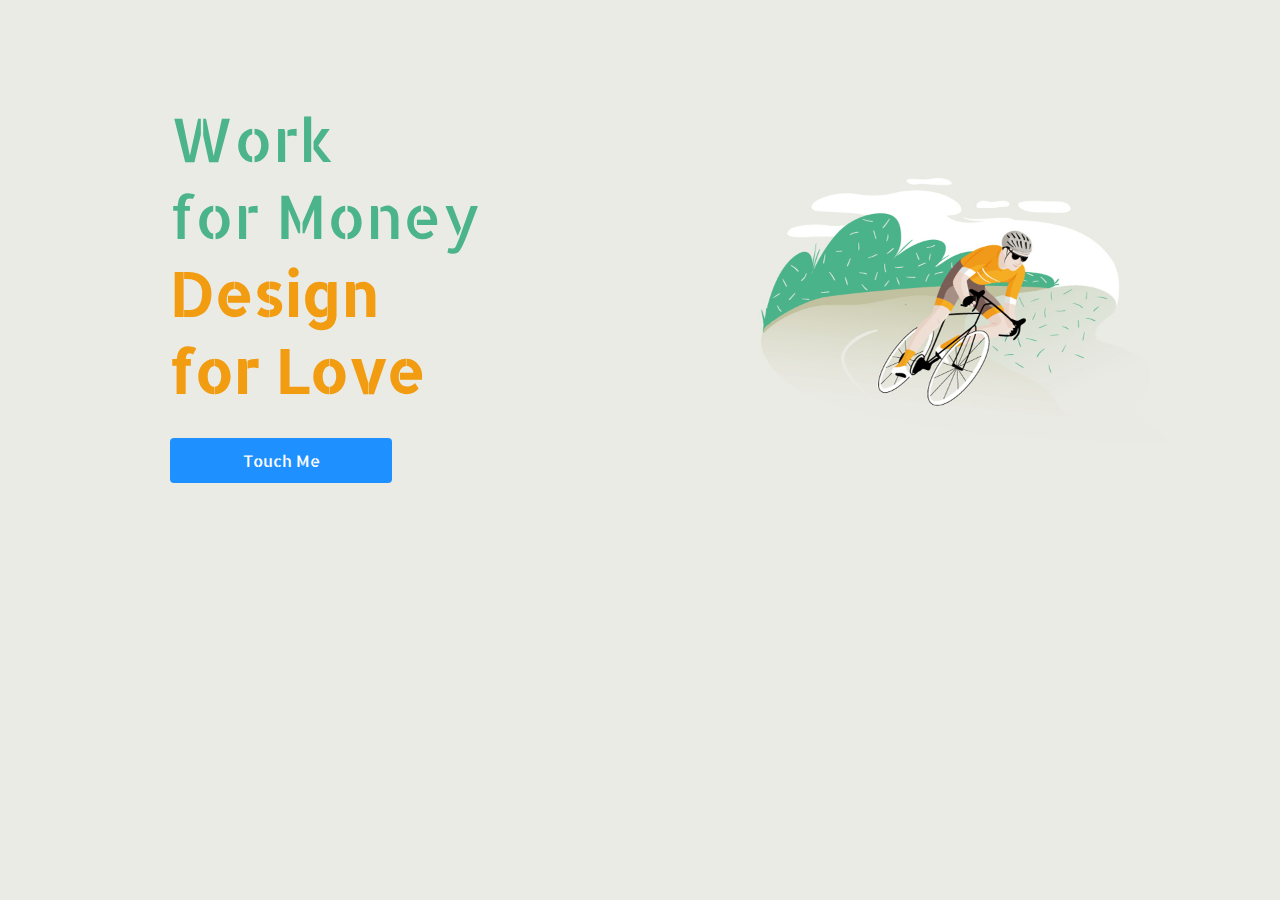
<file: index.html>
<!DOCTYPE html>
<html lang="en">
<head>
    <meta charset="UTF-8">
    <meta name="viewport" content="width=device-width, initial-scale=1.0">
    <meta http-equiv="X-UA-Compatible" content="ie=edge">
    <link rel="stylesheet" href="style/main.css">
    <link rel="icon" href="media/favicon.png" type="image/x-icon"/>
    <link rel="stylesheet" href="style/mobile.css">
    <link href="https://fonts.googleapis.com/css?family=Allerta+Stencil" rel="stylesheet">
    <title>@firmnardians</title>
</head>
<body>
    <div id="myoverlay" class="overlay">
        <div id="loading"></div> 
    </div>

    <div class="page1">
        <div class="pageleft">
            <div class="lefttitle">
                Work <br> for Money
            </div>

            <div class="lefttitle2">
                Design <br> for Love
            </div>

            <a href="profile.html">
            <div class="btn-kick">
                Touch Me
            </div>
            </a>

        </div>
        <div class="pageright">

        </div>
    </div>
    
<script src="style/main.js"></script>
</body>
</html>
</file>
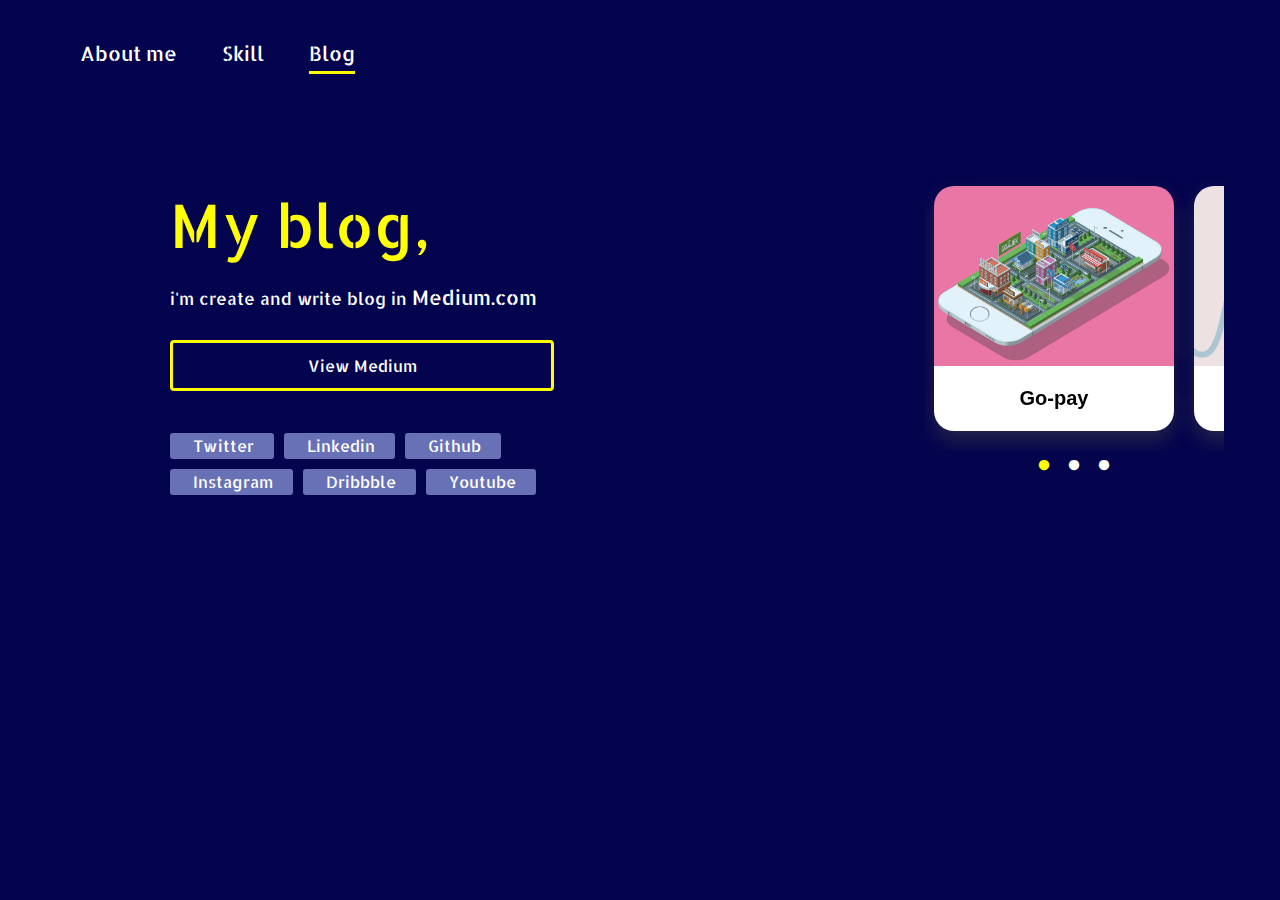
<file: blog.html>
<!DOCTYPE html>
<html lang="en">
<head>
    <meta charset="UTF-8">
    <meta name="viewport" content="width=device-width, initial-scale=1.0">
    <link rel="icon" href="media/favicon.png" type="image/x-icon"/>
    <meta http-equiv="X-UA-Compatible" content="ie=edge">
    <link rel="stylesheet" href="style/main.css">
    <link href="https://fonts.googleapis.com/css?family=Allerta+Stencil" rel="stylesheet">
    <link rel="stylesheet" href="slick/main.css">
    <link rel="stylesheet" href="slick/slick.css">
    <link rel="stylesheet" href="slick/slick-theme.css">
    <link rel="stylesheet" href="style/mobile.css">
    <title>@firmnardians</title>
</head>
<body class="profile">
    <div class="navbar">
    <a href="profile">
        <span id="navtitle">About me</span>
    </a>
    <a href="work">
        <span id="navtitle">Skill</span>
    </a>
    <a href="blog">
        <span id="navtitle" class="active">Blog</span>
    </a>
    </div>

    <div id="myoverlay" class="overlay">
        <div id="loading"></div> 
    </div>


    <div class="page2">
        <div class="pageleft">
            <div class="lefttitle3">
                My blog,
            </div>
        <br>
        <div class="lefttitle4">
            i'm create and write blog in <b style="font-size:20px;font-weight: 200;">Medium.com</b>
        </div>

        <a href="https://medium.com/@firmnardians" target="_blank">
            <div class="btn-kick3">
                View Medium
            </div>
        </a>
        <br>
        <br>
        <ul class="tags">
                <li><a href="https://twitter.com/firmnardians" class="tag">Twitter</a></li>
                <li><a href="https://www.linkedin.com/in/firmnardians/" class="tag">Linkedin</a></li>
                <li><a href="https://github.com/heifir" class="tag">Github</a></li>
                <li><a href="https://www.instagram.com/firmnardians/" class="tag">Instagram</a></li>
                <li><a href="https://dribbble.com/firmnardians" class="tag">Dribbble</a></li>
                <li><a href="https://www.youtube.com/channel/UCnkQxfwnuy-VRjGzIbMYULw?view_as=subscriber" class="tag">Youtube</a></li>
        </ul>
            

        </div>
                <div class="banner-mobile">
                        <div class="variable-width">
                
                        <a href="https://medium.com/@firmnardians/bagaimana-go-pay-menguasai-pembayaran-di-indonesia-6610645e2ca3" target="_blank"> 
                            <div class="slick-image">
                                <img src="media/gopay.jpg" id="imgx" style="width:70%;height:70%;width: 15em !important;">
                                  <titlex>Go-pay</titlex>
                            </div>
                        </a>
                          
                          
                        <a href="https://medium.com/@firmnardians/mendesain-sebuah-objek-dengan-baris-kode-cerita-seorang-anak-front-end-developer-481e9951c277" target="_blank">    
                            <div class="slick-image">
                                <img src="media/learn.png" id="imgx" style="width:70%;height:70%;width: 15em !important;">
                                  <titlex>I'm Learn</titlex>
                            </div>
                        </a>
                                  
                        <a href="https://medium.com/@firmnardians/umur-gue-udah-segini-tapi-hidup-kok-masih-gini-gini-aja-b237e629b261" target="_blank">         
                            <div class="slick-image">
                                <img src="media/goahead.jpg" id="imgx" style="width:70%;height:70%;width: 15em !important;">
                                  <titlex>Go a head</titlex>
                            </div>
                            </a>
                          
                        </div>
                </div>
        </div>
        <div id="torso"></div>
        <div id="legs"></div>
    


<script type="text/javascript" src="https://code.jquery.com/jquery-1.11.0.min.js"></script>
<script src="slick/slick.min.js"></script>
<script src="style/main.js"></script>
</body>
</html>

<script>
        $('.variable-width').slick({
          dots: true,
          infinite: false,
          speed: 300,
          slidesToShow: 1,
          variableWidth: true
        });
</script>
</file>
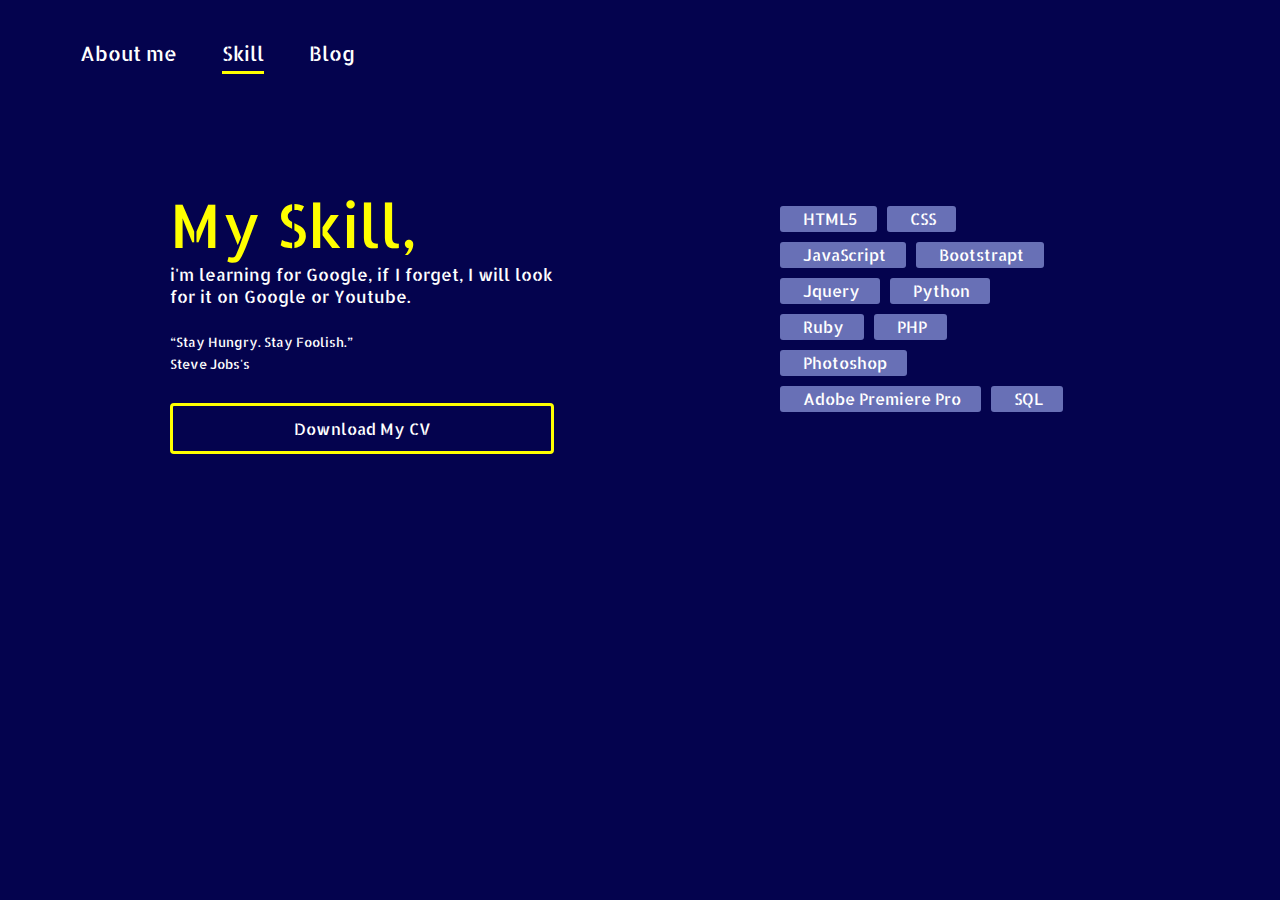
<file: work.html>
<!DOCTYPE html>
<html lang="en">
<head>
    <meta charset="UTF-8">
    <meta name="viewport" content="width=device-width, initial-scale=1.0">
    <meta http-equiv="X-UA-Compatible" content="ie=edge">
    <link rel="stylesheet" href="style/main.css">
    <link rel="icon" href="media/favicon.png" type="image/x-icon"/>
    <link rel="stylesheet" href="style/mobile.css">
    <link href="https://fonts.googleapis.com/css?family=Allerta+Stencil" rel="stylesheet">
    <title>@firmnardians</title>
</head>
<body class="profile">
    <div class="navbar">
    <a href="profile">
        <span id="navtitle">About me</span>
    </a>
    <a href="work">
        <span id="navtitle" class="active">Skill</span>
    </a>
    <a href="blog">
        <span id="navtitle">Blog</span>
    </a>
    </div>

    <div id="myoverlay" class="overlay">
        <div id="loading"></div> 
    </div>

    <div class="pageleft">
            <div class="lefttitle3">
                My Skill,
            </div>
            <div class="lefttitle4">
                i'm learning for Google, if I forget, I will look for it on Google or Youtube.
                <br>
                <br>
                <small style="font-size: 13px;font-weight: 100;">“Stay Hungry. Stay Foolish.” 
                        <br> Steve Jobs's</small>
            </div>
            <a href="work.html">
                <div class="btn-kick3">
                    Download My CV
                </div>
            </a>
    </div>
    <div class="rightmetag">
            <ul class="tags">
                <li><a href="#" class="tag">HTML5</a></li>
                <li><a href="#" class="tag">CSS</a></li>
                <li><a href="#" class="tag">JavaScript</a></li>
                <li><a href="#" class="tag">Bootstrapt</a></li>
                <li><a href="#" class="tag">Jquery</a></li>
                <li><a href="#" class="tag">Python</a></li>
                <li><a href="#" class="tag">Ruby</a></li>
                <li><a href="#" class="tag">PHP</a></li>
                <li><a href="#" class="tag">Photoshop</a></li>
                <li><a href="#" class="tag">Adobe Premiere Pro</a></li>
                <li><a href="#" class="tag">SQL</a></li>
            </ul>
    </div>

<script src="style/main.js"></script>
</body>
</html>
</file>
<file: style/main.css>
body{
    margin: 0;
    background: #eaebe5;
    color: #333;
}
.page1{
    height: 100vh;
}
.pageleft{
    float: left;
    font-family: 'Allerta Stencil', sans-serif;
    padding: 20px;
    width: 30%;
    position: relative;
    top: 80px;
    right: -150px;
}
.pageright{
    float: right;
    padding: 200px;
    width: 50%;
    max-width: 100px;
    background-size: cover;
    z-index: 1;
    position: relative;
    background-image: url(../media/1.jpg);
    background-position: center;
    background-repeat: no-repeat;
    top: 100px;
    left: -80px;
}
.lefttitle{
    font-size: 60px;
    color: #4cb48a;
}
.lefttitle2{
    font-size: 60px;
    font-weight: 600;
    color: #f29c12;
}
.btn-kick{
    padding: 12px 15px;
    background: dodgerblue;
    border-radius: 4px;
    color: #fff;
    margin-top: 30px;
    width: 50%;
    text-align: center;
    text-decoration: none;
}
a{
    text-decoration: none;
}

/**Profile**/

.profile{
    background: #04034e;
}
.navbar{
    padding: 20px;
    font-size: 20px;
    color: #fff;
    background: transparent;
    font-family: 'Allerta Stencil', sans-serif;
    margin-left: 40px;
    margin-top: 20px;
}
#navtitle{
    margin: 20px;
    padding-bottom: 5px;
}
.navbar a.active{
    border-bottom: 3px solid yellow;
}
.navbar a{
    text-decoration: none;
    color: #fff;
}
.navbar .active{
    border-bottom: 3px solid yellow;
}
.lefttitle3{
    font-size: 60px;
    color: yellow;
}
.lefttitle4{
    font-size: 17px;
    font-weight: 400;
    color: #fff;
}
.pageright2{
    float: right;
    padding: 155px;
    max-width: 100px;
    background-size: cover;
    z-index: 1;
    border-radius: 8px;
    background-image: url(../media/dp.png);
    background-position: center;
    background-repeat: no-repeat;
}
.page2{
    height: auto;
}
.btn-kick2{
    padding: 12px 15px;
    background: yellow;
    border-radius: 4px;
    color: #04034e;
    font-weight: 600;
    border: 3px solid yellow;
    margin-top: 10px;
    text-align: center;
    text-decoration: none;
    cursor: pointer;
}
.btn-kick3{
    padding: 12px 15px;
    background: transparent;
    border: 3px solid yellow;
    border-radius: 4px;
    color: #fff;
    margin-top: 30px;
    text-align: center;
    text-decoration: none;
}
.rightme{
    float: right;
    box-shadow: 0 10px 20px 0 rgba(153, 153, 153, 0.5);
    background-size: cover;
    z-index: 1;
    border-radius: 8px;
    position: relative;
    top: 120px;
    left: -150px;
}

/** Loader **/

#loading{
    width: 50px;
    height: 50px;
    border: solid 5px  #fff;
    border-top-color: yellow;
    border-radius: 100px;
    position: fixed;
    left: 0;
    top: 0;
    right: 0;
    z-index: 999;
    overflow: show;
    bottom: 0;
    margin: auto;
    animation: myload  2s linear infinite;
}
@keyframes myload{
    from {transform:rotate(0deg)}
    to {transform: rotate(360deg)}
}
.overlay {
    background: #04034e;       
    top: 0;                
    right: 0;               
    bottom: 0;
    left: 0;
    position: fixed;
    height: 100%;
    width: 100%;
    overflow-x: hidden;
    z-index: 5;
}
.modal {
    display: none; /* Hidden by default */
    position: fixed; /* Stay in place */
    z-index: 1; /* Sit on top */
    left: 0;
    top: 0;
    width: 100%; /* Full width */
    height: 100%; /* Full height */
    overflow: auto; /* Enable scroll if needed */
    background-color: rgb(0,0,0); /* Fallback color */
    background-color: rgba(0,0,0,0.4); /* Black w/ opacity */
    -webkit-animation-name: fadeIn; /* Fade in the background */
    -webkit-animation-duration: 0.4s;
    animation-name: fadeIn;
    animation-duration: 0.4s
}
.modal-content {
    position: fixed;
    bottom: 0;
    background-color: #fefefe;
    width: 600px;
    margin-left: 28%;
    -webkit-animation-name: slideIn;
    -webkit-animation-duration: 0.4s;
    animation-name: slideIn;
    animation-duration: 0.4s
}
.close {
    color: white;
    float: right;
    font-size: 28px;
    font-weight: bold;
    position: relative;
    top: 20px;
}
.close:hover,
.close:focus {
    color: #fff;
    text-decoration: none;
    cursor: pointer;
}
.modal-header {
    padding: 2px 16px;
    background-color: #333;
    color: white;
    font-family: 'arial', sans-serif;
}
.modal-body {
    padding: 20px;
    font-size: 21px;
    font-family: 'arial', sans-serif;
}


/* Add Animation */
@-webkit-keyframes slideIn {
    from {bottom: -300px; opacity: 0} 
    to {bottom: 0; opacity: 1}
}

@keyframes slideIn {
    from {bottom: -300px; opacity: 0}
    to {bottom: 0; opacity: 1}
}

@-webkit-keyframes fadeIn {
    from {opacity: 0} 
    to {opacity: 1}
}

@keyframes fadeIn {
    from {opacity: 0} 
    to {opacity: 1}
}

/* Skill */

.container{
    margin: 0 35%;
    margin-top: 20px;
    color: #fff;
}
.tags {
    list-style: none;
    margin: 0;
    overflow: hidden; 
    padding: 0;
  }
  
  .tags li {
    float: left; 
  }
  
  .tag {
    background: rgb(104, 112, 182);
    border-radius: 3px;
    color: #fff;
    display: inline-block;
    height: 26px;
    line-height: 26px;
    font-family: 'Allerta Stencil', sans-serif;
    padding: 0 20px 0 23px;
    position: relative;
    margin: 0 10px 10px 0;
    text-decoration: none;
    -webkit-transition: color 0.2s;
  }
  .rightmetag {
    float: right;
    background-size: cover;
    z-index: 1;
    border-radius: 8px;
    position: relative;
    top: 120px;
    max-width: 300px;
    left: -200px;
}
</file>
<file: style/mobile.css>
@media only screen and (max-width: 1060px) {
    .pageleft{
        font-family: 'Allerta Stencil', sans-serif;
        padding: 20px;
        width: auto;
        position: relative;
        top: 0;
        right: 0;
        left: 0;
        margin-top: 70px;
    }
    .btn-kick {
        padding: 18px 61px;
        margin-top: 50px;
        font-size: 21px;
    }
    .navbar{
        padding: 20px;
        font-size: 20px;
        color: #fff;
        background: transparent;
        font-family: 'Allerta Stencil', sans-serif;
        margin-left: 0;
        margin-top: 0;
    }
    .rightmetag {
        display: none;
    }
    .modal-content {
        position: fixed;
        bottom: 0;
        background-color: #fefefe;
        width: 600px;
        margin-left: 28%;
        -webkit-animation-name: slideIn;
        -webkit-animation-duration: 0.4s;
        animation-name: slideIn;
        animation-duration: 0.4s;
    }
    .pageright {
        display: none;
    }
    .pageright2 {
        display: none;
    }
    .banner-mobile {
        display: none;
    }
}
</file>
<file: slick/main.css>
.banner-mobile{
    padding-bottom: 0px;
    padding-left: 5%;
    padding: 30px 0;
    overflow: hidden;
    border: none;
    position: relative;
    max-width: 300px;
    right: -500px;
    top: 60px;
}
#imgx {
  border-radius: 20px 20px 0px 0px;
  margin-bottom: 0px;
  box-shadow: 0 10px 20px 0 rgba(70,70,70,.5);
  background-repeat: no-repeat;
}
.slick-image{
    background-color: transparent;
}
.slick-slide img{
    border-radius: 20px;
    margin: 10px;
    box-shadow: 0 10px 20px 0 rgba(70,70,70,.5);
}
.slick-dots li button:before{
  font-size: 12px!important;
}
.container {
    width: 100%;
    padding-right: 0px!important;
    padding-left: 0px!important;
    margin-right: auto;
    margin-left: auto;
}
@media (min-width: 768px) {
	.container {
    padding-right: 15px!important;
    padding-left: 15px!important;
    }
}
titlex{
    padding: 20px 25px;
    font-size: 20px;
    margin-left: 10px;
    margin-right: 10px;
    margin-bottom: 20px;
    text-align: center;
    display: block;
    background: #fff;
    color: #000;
    text-decoration: none;
    border-radius: 0px 0px 20px 20px;
    font-weight: bold;
    line-height: 25px;
    font-family: arial;
    box-shadow: 0 10px 20px 0 rgba(70,70,70,.5);
}
a{
    text-decoration: none;
}
.slick-slide {
    border: none;
    outline: none;
}
body{
    background: #fff;
}
</file>
